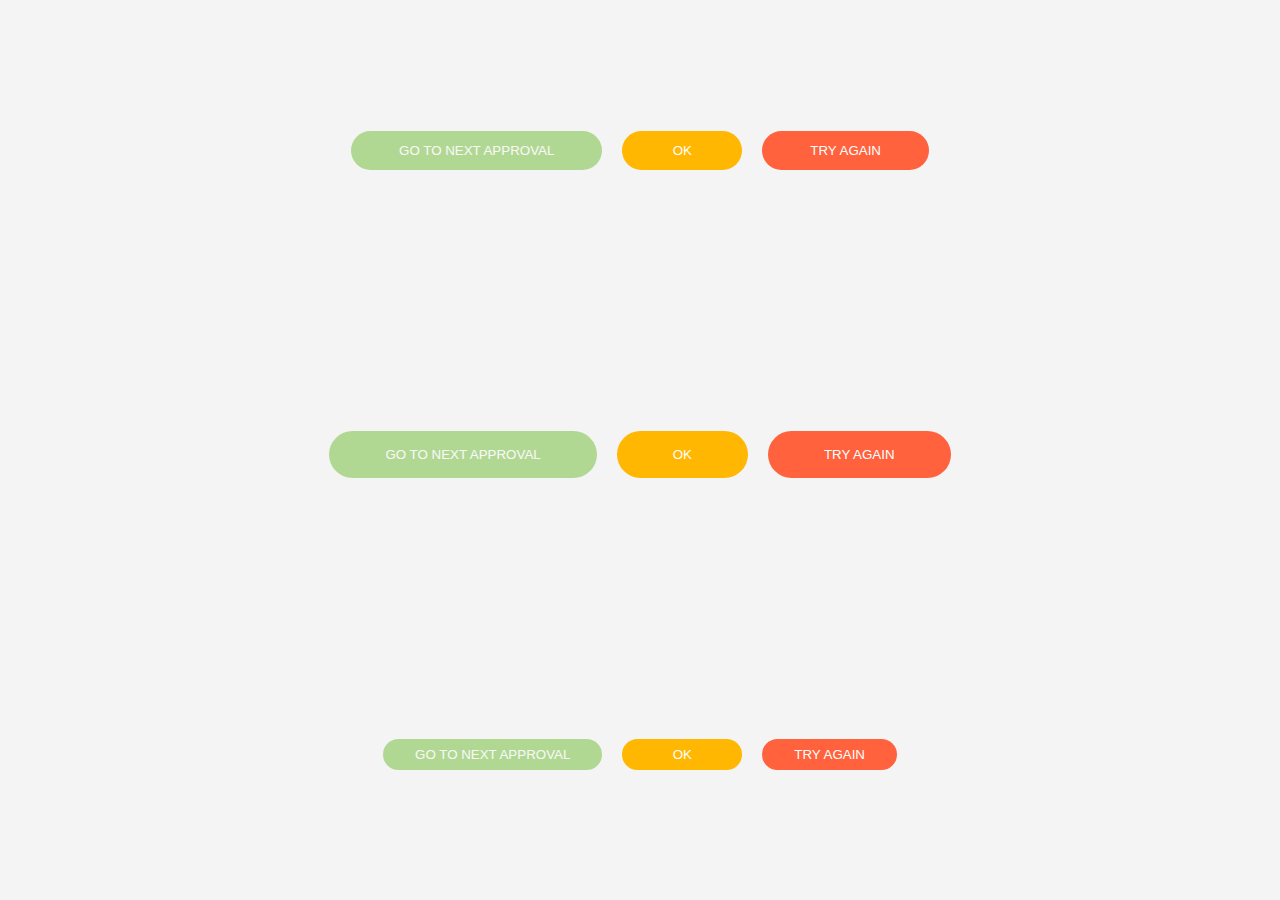
<file: button_BEM/index.html>
<!DOCTYPE html>
<html>
<head>
    <meta charset='utf-8'>
    <meta http-equiv='X-UA-Compatible' content='IE=edge'>
    <title>Page Title</title>
    <meta name='viewport' content='width=device-width, initial-scale=1'>
    <link rel='stylesheet' type='text/css' media='screen' href='style.css'>
    
</head>
<body>
    <div>
        <button class="btn btn--success btn--disabled">GO TO NEXT APPROVAL</button>
        <button class="btn btn--warn">OK</button>
        <button class="btn btn--danger">TRY AGAIN</button>

    </div>

    <div>
        <button class="btn btn--size-l btn--success btn--disabled">GO TO NEXT APPROVAL</button>
        <button class="btn btn--size-l btn--warn">OK</button>
        <button class="btn btn--size-l btn--danger">TRY AGAIN</button>

    </div>

    <div>
        <button class="btn btn--size-s btn--success btn--disabled">GO TO NEXT APPROVAL</button>
        <button class="btn btn--size-s btn--warn">OK</button>
        <button class="btn btn--size-s btn--danger">TRY AGAIN</button>

    </div>
</body>
</html>
</file>
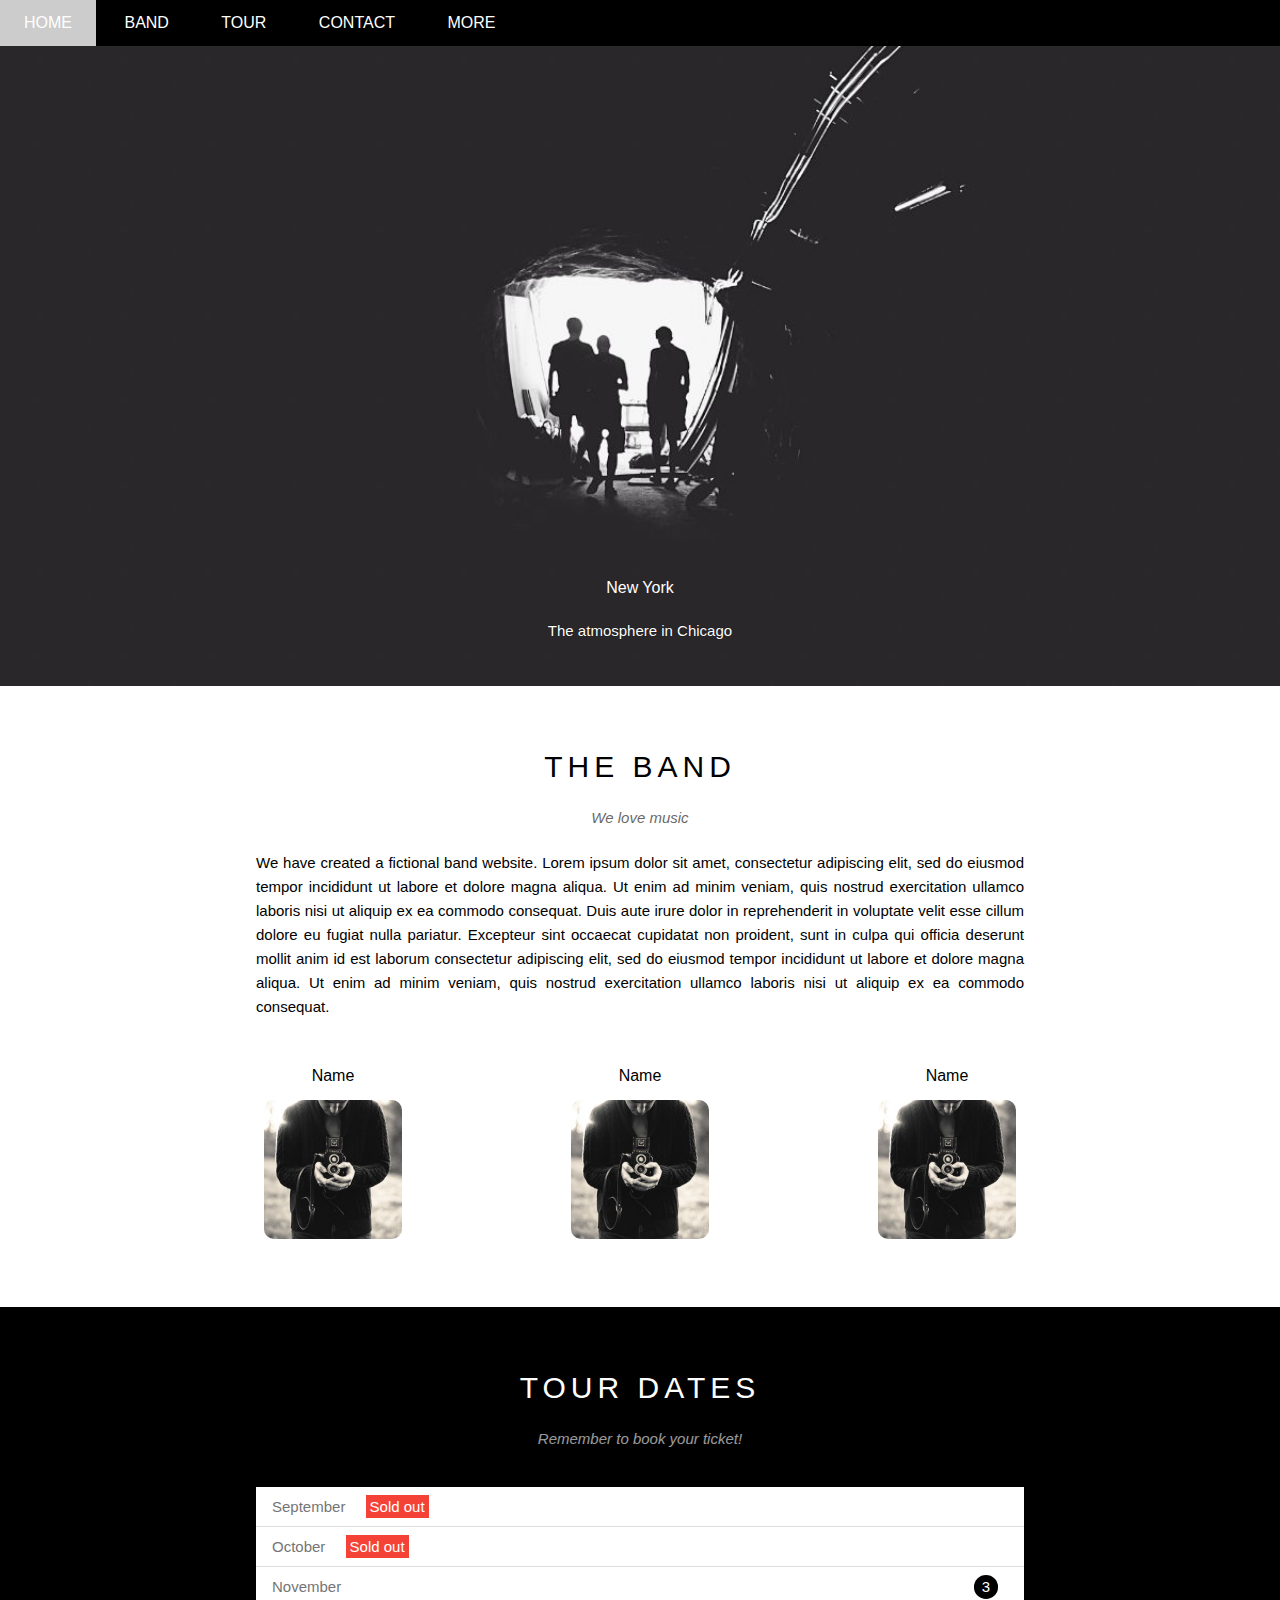
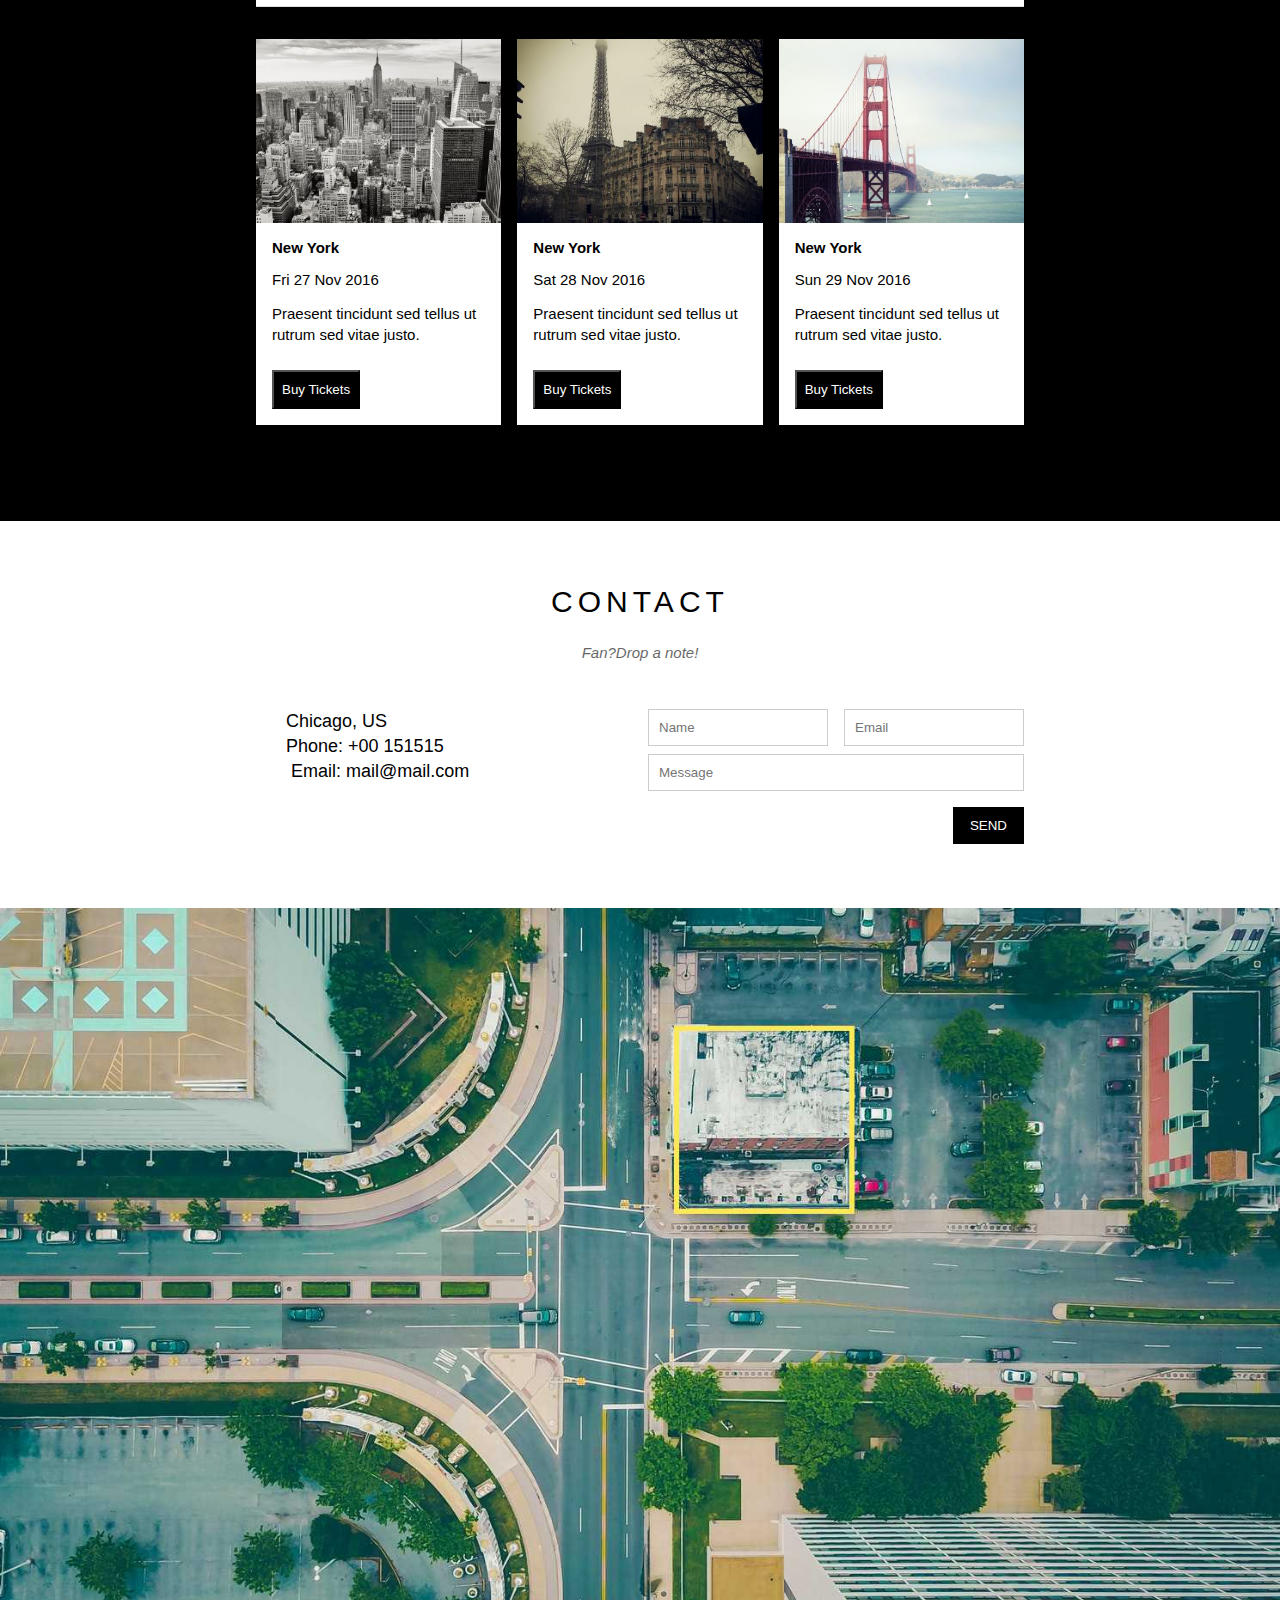
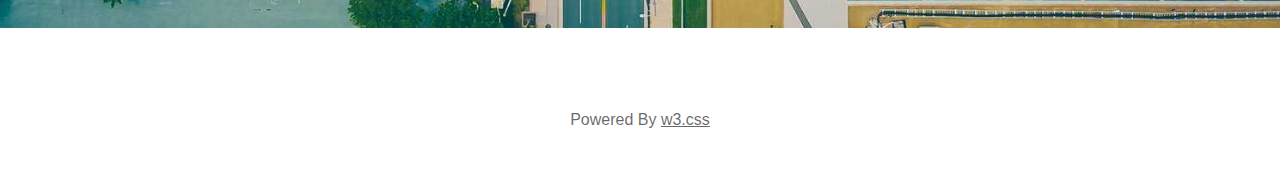
<file: w3school_band/index.html>
<!DOCTYPE html>
<html>
<head>
    <meta charset='utf-8'>
    <meta http-equiv='X-UA-Compatible' content='IE=edge'>
    <title>The Band</title>
    <meta name='viewport' content='width=device-width, initial-scale=1'>
    <link rel='stylesheet' type='text/css' media='screen' href='css/style.css'>
    <link rel="stylesheet" href="https://cdnjs.cloudflare.com/ajax/libs/font-awesome/6.4.0/css/all.min.css" integrity="sha512-iecdLmaskl7CVkqkXNQ/ZH/XLlvWZOJyj7Yy7tcenmpD1ypASozpmT/E0iPtmFIB46ZmdtAc9eNBvH0H/ZpiBw==" crossorigin="anonymous" referrerpolicy="no-referrer" />
    <link href="https://cdn.jsdelivr.net/npm/bootstrap@5.0.2/dist/css/bootstrap.min.css" rel="stylesheet" integrity="sha384-EVSTQN3/azprG1Anm3QDgpJLIm9Nao0Yz1ztcQTwFspd3yD65VohhpuuCOmLASjC" crossorigin="anonymous">
    <link rel="stylesheet" href="css/responsive.css">
    <link rel="icon" href="images/slider/1.jpg" type="image/gif" sizes="16x16">
</head>
<body>
    <div id="main">
        <div id="header">
            <!--Begin: Nav-->
            <ul id="nav">
                <li><a href="#">Home</a></li>
                <li><a href="#band">Band</a></li>
                <li><a href="#tour">Tour</a></li>
                <li><a href="#contact">Contact</a></li>
                <li>
                    <a href="#">More&nbsp;
                        <i class="nav-arrow-down fa-solid fa-chevron-down">
                        </i>
                    </a>
                    <ul class="subnav">
                        <li><a href="#">Merchandise</a></li>
                        <li><a href="#">Extras</a></li>
                        <li><a href="#">Media</a></li>
                    </ul>    
                </li>
            </ul>
            <!--End:Nav-->
            <!--Begin: Search Button-->
            <div class="search-button">
                <i class="search-icon fa-solid fa-magnifying-glass"></i>
            </div>
            
            <div id="mobile-menu" class="mobile-menu-btn">
                <i class="menu-icon fa-solid fa-bars"></i>
            </div>
            <!--End:Search Button-->
        </div>

        <div id="slider">
            <div class="text-content">
                <div class="text-heading">New York</div>
                <div class="text-description">The atmosphere in Chicago</div>
            </div>
        </div>

        <div id="content">
            <!--About section-->
            <div class="content-section" id="band">
                <h2 class="section-heading">THE BAND</h2>
                <p class="section-sub-heading">We love music</p>    
                <p class="about-text">We have created a fictional band website. Lorem ipsum dolor sit amet, consectetur adipiscing elit, sed do eiusmod tempor incididunt ut labore et dolore magna aliqua. Ut enim ad minim veniam, quis nostrud exercitation ullamco laboris nisi ut aliquip ex ea commodo consequat. Duis aute irure dolor in reprehenderit in voluptate velit esse cillum dolore eu fugiat nulla pariatur. Excepteur sint occaecat cupidatat non proident, sunt in culpa qui officia deserunt mollit anim id est laborum consectetur adipiscing elit, sed do eiusmod tempor incididunt ut labore et dolore magna aliqua. Ut enim ad minim veniam, quis nostrud exercitation ullamco laboris nisi ut aliquip ex ea commodo consequat.</p>
                <div class="member-list">
                    <div class="member-item mobile-item">
                        <p class="member-name">Name</p>
                        <img src="../w3school_band/images/member/bandmember.jpg" alt="" class="member-img">
                    </div>

                    <div class="member-item mobile-item">
                        <p class="member-name">Name</p>
                        <img src="../w3school_band/images/member/bandmember.jpg" alt="" class="member-img">
                    </div>

                    <div class="member-item mobile-item">
                        <p class="member-name">Name</p>
                        <img src="../w3school_band/images/member/bandmember.jpg" alt="" class="member-img">
                    </div>
                </div>
            </div>
            <!--Tour section-->
            <div class="tour-section" id="tour">
                <div class="content-section">
                    <h2 class="section-heading text-white">TOUR DATES</h2>
                    <p class="section-sub-heading text-white">Remember to book your ticket!</p>    
                    <!-- Ticket-->
                    <ul class="tickets-list">
                        <li>September <span class="sold-out">Sold out</span></li>
                        <li>October <span class="sold-out">Sold out</span></li>
                        <li>November <span class="quantity">3</span></li>
                    </ul>
                    <!-- Places-->
                    <div class="places-list">
                        <div class="place-item">
                            <img src="../w3school_band/images/places/newyork.jpg" alt="" class="place-img">
                            <div class="place-body">
                                <h3 class="place-heading">New York</h3>
                                <p class="place-time">Fri 27 Nov 2016</p>
                                <p class="place-description">Praesent tincidunt sed tellus ut rutrum sed vitae justo.</p>
                                <button href="" class="place-buy-btn">Buy Tickets</button>
                            </div>
                        </div>

                        <div class="place-item">
                            <img src="../w3school_band/images/places/paris.jpg" alt="" class="place-img">
                            <div class="place-body">
                                <h3 class="place-heading">New York</h3>
                                <p class="place-time">Sat 28 Nov 2016</p>
                                <p class="place-description">Praesent tincidunt sed tellus ut rutrum sed vitae justo.</p>
                                <button href="" class="place-buy-btn">Buy Tickets</button>
                            </div>
                        </div>

                        <div class="place-item">
                            <img src="../w3school_band/images/places/sanfran (1).jpg" alt="" class="place-img">
                            <div class="place-body">
                                <h3 class="place-heading">New York</h3>
                                <p class="place-time">Sun 29 Nov 2016</p>
                                <p class="place-description">Praesent tincidunt sed tellus ut rutrum sed vitae justo.</p>
                                <button href="" class="place-buy-btn">Buy Tickets</button>
                            </div>
                        </div>
                    </div>
                </div>
            </div>
           
            <!-- Contact-->
            <div class="content-section " id="contact" >
                <h2 class="section-heading">CONTACT</h2>
                <p class="section-sub-heading">Fan?Drop a note!</p>    
                <div class="row contact-content">
                    <div class="col col-half contact-info s-col-ful ">
                        <p><i class="fa-solid fa-location-dot"></i>Chicago, US</p>
                        <p><i class="fa-solid fa-phone"></i>Phone: +00 151515</p>
                        <p><i class="fa-solid fa-envelope"></i> Email: mail@mail.com</p>
                    </div>
                    <div class="col col-half s-col-ful contact-form">
                        <form action="">
                            <div class="row">
                                <div class="col col-half s-col-ful">
                                    <input type="text" class="form-control" required placeholder="Name" />
                                </div>
                                <div class="col col-half s-col-ful">
                                    <input type="email" class="form-control" required placeholder="Email" />
                                </div>
                            </div>
                            <div class="row mt-8">
                                <div class="col col-full s-col-ful">
                                    <input type="text" class="form-control" required placeholder="Message" />
                                </div>
                            </div>
                            <input class="form-submit-btn mt-16 s-full-width" type="submit" value="SEND">
                        </form>
                    </div>
                </div>
            </div>
            <!--END CONTACT SECTION-->
            <div class="map-section">
                <img src="../w3school_band/images/map/map.jpg" alt="">
            </div>
        </div>

        <div id="footer">
            <div class="social-list">
               <a href=""><i class="fa-brands fa-square-facebook"></i></a>
               <a href=""><i class="fa-brands fa-instagram"></i></a>
               <a href=""><i class="fa-brands fa-snapchat"></i></a>
               <a href=""><i class="fa-brands fa-pinterest-p"></i></a>
               <a href=""><i class="fa-brands fa-twitter"></i></a>
               <a href=""><i class="fa-brands fa-linkedin-in"></i></a>
            </div>
           <p class="copy-right">Powered By <a href="#">w3.css</a></p>
        </div>

        <div class="modal">
            <div class="modal-container">
                <div class="modal-close">
                    <i class="fa-solid fa-xmark"></i>
                </div>
                <header class="modal-header">
                    <i style="margin-right: 16px;" class="fa-solid fa-bag-shopping"></i>
                    Tickets
                </header>
                <div class="modal-body">
                    <label for="quantity" class="modal-label">
                        <i  class="fa-solid fa-cart-shopping"></i>
                        Tickets, $15 per person 
                    </label>
                    <input id="quantity" type="text" placeholder="How many?" class="modal-input">
                
                    <label for="user" class="modal-label">
                        <i class="fa-regular fa-user"></i>
                        Send to
                    </label>
                    <input id="user" type="email" placeholder="Enter email" class="modal-input">
                    
                    <button id="buy-tickets">
                        Pay<i class="fa-solid fa-check"></i>
                    </button>
                </div>
                <footer class="modal-footer">
                    Need <a href="#">help?</a>
                </footer>
            </div>
        </div>
    </div>
    <script>
        const header = document.getElementById('header');
        const mobileMenu = document.getElementById('mobile-menu');
        const headerHeight = header.clientHeight;
        const menuItems = document.querySelectorAll('#nav li a[href*="#"]')  
            for(var i =0 ; i< menuItems.length ; i++){
                var menuItem = menuItems[i];
                menuItem.onclick = function(event){
                    var isParentMenu = this.nextElementSibling && this.nextElementSibling.classList.contains('subnav')
                    if(!isParentMenu){
                    header.style.height = null;
                    } else{
                        event.preventDefault();
                    }
                }
            }    

            // Đóng mở mobile menu 
            mobileMenu.onclick = function(){
                var isOpen = header.clientHeight === headerHeight;
                if(isOpen){
                    header.style.height = 'auto';
                } else{
                    header.style.height = null;
                }
            }
        const buyBtns = document.querySelectorAll('.place-buy-btn')
        const modal = document.querySelector('.modal')
        const modalContainer = document.querySelector('.modal-container')
        const modalClose = document.querySelector('.modal-close')
        function showBuyTicket(){
           
            modal.classList.add('open');
        }
        function hideBuyTicket(){
            modal.classList.remove('open');
        }
        buyBtns.forEach(buyBtn =>{
            buyBtn.onclick = function(){
                showBuyTicket()
            }
        })
        modal.onclick = function(){
            hideBuyTicket();
        }
        modalClose.onclick = function(){
            hideBuyTicket();
        }
       modalContainer.onclick = function(e){
        e.stopPropagation();
       }
    </script>
</body>
</html>
</file>
<file: button_BEM/style.css>
* {
    padding: 0;
    margin: 0;
    box-sizing: border-box;
  }
  
  body {
    height: 100vh;
    display: flex;
    flex-direction: column;
    font-family: "Helvetica Neue";
    background-color: #f4f4f5;
  }
  
  body > div {
    margin: auto;
  }
  
  /* ======= Buttons ======== */
  
  /* Block */
  .btn {
    display: inline-block;
    text-decoration: none;
    background-color: transparent;
    border: none;
    outline: none;
    color: #fff;
    padding: 12px 48px;
    border-radius: 50px;
    cursor: pointer;
    min-width: 120px;
    transition: opacity 0.2s ease;
    user-select: none;
  }
  
  /* Modifier */
  .btn--size-l {
    padding: 16px 56px;
  }
  
  .btn--size-s {
    padding: 8px 32px;
  }
  
  .btn:hover {
    opacity: 0.8;
  }
  
  .btn + .btn {
    margin-left: 16px;
  }
  
  .btn--success {
    background-color: #71be34;
  }
  
  .btn--warn {
    background-color: #ffb702;
  }
  
  .btn--danger {
    background-color: #ff623d;
  }
  
  .btn--disabled, .btn[disabled] {
    opacity: 0.5 !important;
    pointer-events: none;
  }
</file>
<file: w3school_band/css/responsive.css>
/* MOBILE */
@media(max-width:740px){
    #nav{
        display: block;
    }
    #nav .subnav{
        position: initial;
        background: #333;

    }
    #nav .subnav a {
        color:#fff;
        padding: 5px 41px;
    }
    #nav li a {
        padding: 1px 24px;
    }
    #nav > li{
        display: block;
    }
    #nav >li:first-child{
        display: inline-block;
    }
    #header{
        overflow: hidden;
    }
    #header .mobile-menu-btn{
        display: block;
    }
    #header .search-button{
        display: none;
    }
    #content .mobile-item{
        margin-top: 30px;
        width: 100%;
    }
    .s-col-ful{
        width: 100% !important;
    }
    .contact-form{
        margin-top: 16px;
    }
    .s-full-width{
        width: 100%;
    }
    .row{
        display: block;
    }
    .places-list{
        display: block;
    }
    #content .member-list{
        display: block;
    }
    .place-buy-btn{
        width: 100%;
        text-align: center;
    }
}
</file>
<file: w3school_band/css/style.css>
/* Reset CSS */
*{
    /* Emmet */
    padding: 0;
    margin: 0;
    box-sizing: border-box;
}
html{
    font-family: Arial, Helvetica, sans-serif;
    scroll-behavior: smooth;
}
/*
1. Tu ngoai vao trong
2. Tu tren xuong duoi
3. Tu tong quan den chi tiet
*/
/*
1. Vi tri
2. Kich thuoc(width,height)
3. Mau sac
4. Kieu dang ( kieu chu , hinh tron , vuong...)
*/
#main{
    overflow: hidden;
}
.text-white{
    color: #fff !important;
}
#header{
    height: 46px;
    background-color: #000;
    position: fixed;
    top: 0;
    left: 0;
    right: 0;
    z-index: 9999;
    
}
#nav{
    display: inline-block;
}
#nav , .subnav  {
    list-style-type: none;
}
#nav > li{
    display: inline-block;
}
#nav li {
    
    position: relative;
}

#nav li:hover .subnav{
     display: block;
}

#nav li a {
    text-decoration: none;
    line-height: 46px;
    padding: 0 24px;
}
#nav > li > a {
    color: #fff;
    text-transform: uppercase;
}
#nav li:hover{
    color: #000;
    background-color: #ccc;
}

#nav .subnav{
    top:100%;
    min-width: 160px;
    display: none;
    position: absolute;
    background-color: #fff;
    box-shadow: 0 0 10px rgba(0, 0, 0, 0.3);

}
#nav .subnav a{
    color: #000;
    padding: 0 12px;
}
#nav .nav-arrow-down{
    font-size: 14px;
}
#header .mobile-menu-btn{
    position: absolute;
    top: 0;
    right: 0;
    display: none;
}
#header .mobile-menu-btn,
#header .search-button{
    float: right;
    padding: 0 21px;
}
#header .mobile-menu-btn:hover{
    background-color: #ccc;
}
#header .mobile-menu-btn:hover .menu-icon{
    color: #000;

}
#header .search-button:hover{
    background-color: red;
    cursor: pointer;
}
#header .menu-icon,
#header .search-icon{
    color: #fff;
    font-size: 20px;
    line-height: 46px;
    padding: 0 24px;
}
/*Slider*/
/*
Padding-top khi them gia tri % ( sẽ là giá trị phần trăm 
của chính nó)
*/
#slider{
    position: relative;
    margin-top: 46px;
    padding-top: 50%;
    background: url('../images/slider/1.jpg') top center/cover no-repeat;    
}
#slider .text-content{
    color: #fff;
    position: absolute;
    bottom:47px;
    left: 50%;
    transform: translateX(-50%);
    text-align: center;
}
#slider .text-heading{

}
#slider .text-description{
    font-size: 15px;
    margin-top: 25px;
    text-shadow: 0 0 1px #000;
}
/* Content */
#content{

}
#content .content-section{
    width: 800px;
    max-width: 100%;
    padding: 64px 0;
    margin-left: auto;
    margin-right: auto;
    padding-left: 16px;
    padding-right: 16px;
}

#content .section-heading{
    font-size: 30px;
    font-weight: 500;
    letter-spacing: 5px;
    text-align: center;
}

#content .section-sub-heading{
    font-size: 15px;
    margin-top: 25px;
    opacity: 0.6;
    text-align: center;
    font-style: italic;
}
#content .about-text{
    font-size: 15px;
    margin-top: 25px;
    text-align: justify;
    line-height: 1.6;
}

#content .member-list{
    margin-top: 48px;
    display: flex;
    justify-content: space-between;
    align-items: center;
    text-align: center;
}
#content .member-item{
    width:154px ;
    
}
#content .member-list .member-img{
    margin-top: 15px;
    width: 90%;
    border-radius: 10px;
}
/* Tour section */
#content .tour-section{
    background-color: #000;
    
}
#content .tickets-list{
    background-color: #fff;
    margin-top: 40px;
    list-style-type: none;
}
.tickets-list li{
    color:#757575;
    font-size: 15px;
    padding: 11px 16px;
    border-bottom: 1px solid #ddd;
}
.tickets-list .sold-out{
    background-color: #f44336 ;
    color:#fff;
    margin-left: 16px;
    padding: 3px 4px;
}
.tickets-list .quantity{
   float: right;
   background-color:#000 ;
   border-radius: 50%;
   color: #fff;
   padding-left: 8px;
   padding-right: 8px;
   text-align: center;
   height: 24px;
   line-height: 24px;
   margin-top: -3px;
   margin-right: 10px;
}
/* Places */
.places-list{
    margin-left: -8px;
    margin-right: -8px;
    margin-top: 32px;
    margin-bottom: 32px;
    display: flex;
    justify-content: center;
    align-items: center;
}
.place-item{
    width: 33,33333%;
    padding: 0 8px;

}
.place-img{
    width: 100%;
    display: block;
}
.place-img:hover{
    opacity: 0.6;
}
.place-body{
    background-color: #fff;
    padding: 16px;
    font-size: 15px;
}
.place-heading{
    font-size: 15px;
    font-weight: 600;
}
.place-time{
    margin-top: 15px;
}
.place-description{
    margin-top: 15px;
    line-height: 1.4;
}
.place-buy-btn{
    color:#fff;
    background-color: #000;
    text-decoration: none;
    padding: 10px 8px;
    display: inline-block;
    margin-top: 25px;
}
.place-buy-btn:hover{
    color: #000;
    background-color: #ccc;
}

/* Footer Section */
#footer{

}
/* Modal */
.modal{
    position: fixed;
    display: none;
    justify-content: center;
    align-items: center;
    top:0;
    right: 0;
    bottom: 0;
    left: 0;
    background-color: rgba(0, 0, 0, 0.3);
}
.modal.open{
    display: flex;
}
.modal-container{
    background: #fff;
    width: 900px;
    min-height: 200px;
    position: relative;
    animation:  modalFadeIn ease-in-out 1500ms;
}
.modal-header{
    background-color: #009688 ;
    height: 130px;
    display: flex;
    justify-content: center;
    align-items: center;
    font-size: 80px;
    color: #fff;
}
.modal-close{
    position: absolute;
    right: 0;
    color: #f44336;
    cursor: pointer;
    opacity: 0.9;
    padding: 12px;
}
.modal-body{
    padding: 16px;
}
.modal-label{
    display: block;
    font-size: 15px;
    margin-bottom: 12px;
}
.modal-input{
    width: 100%;
    padding: 10px ;
    border: 1px solid #ccc;
    font-size: 15px;
    margin-bottom: 24px;
}
#buy-tickets{
   color: #fff;
    border: none;
    background: #009688;
    width: 100%;
    text-transform: uppercase;
    padding: 18px;
    cursor: pointer;
}
#buy-tickets:hover{
    cursor: pointer;
    opacity: 0.9;
}
.modal-footer{
    padding: 16px;
    text-align: right;
}
.modal-footer a{
    color: aqua;
}

@keyframes modalFadeIn {
    from {
        opacity: 0;
        transform: translateY(-100px);
    } to {
        opacity: 1;
        transform:translateY(0) ;
    }
}
.row{
    margin-left: -8px;
    margin-right: -8px;
}
.row::after{
    content: "";
    display: block;
    clear: both;
}
.col{
    float:left;
    padding-left: 8px;
    padding-right: 8px;
}
.col-full{
    width: 100%;
}
.col-half{
    width: 50%;
}

.col-third{
    width: 33.33%;
}

.contact-content{
    margin-top: 48px;
}
.contact-info{
    font-size: 18px;
    line-height: 1.4;
}
.contact-info i[class*="fa-"]{
    width: 30px;
    display: inline-block;
}
.contact-form{
    font-size: 15px;
}
.form-control{
    padding: 10px;
    border: 1px solid #ccc;
    width: 100%;
}
.mt-8{
    margin-top: 8px !important;
}
.mt-16{
    margin-top: 16px !important;
}
.form-submit-btn{
        background-color: #000;
        color: #fff;
        border: 1px solid #000;
        padding: 10px 16px;
        float: right;
}
.form-submit-btn:hover{
    background-color: #ccc;
    color: #000;
    cursor: pointer;

}

.map-section img{
    width: 100%;
}
#footer{
    padding: 64px 16px;
    text-align: center;
}
.social-list{
    font-size: 24px;
}
.social-list a{
    color: rgba(0, 0, 0, 0.6);
    text-decoration: none;
}
.social-list a:hover{
    color: rgba(0, 0, 0, 0.3);
}
.copy-right{
    margin-top: 15px;
    color: rgba(0, 0, 0, 0.6);
}
.copy-right a{
    color: rgba(0, 0, 0, 0.6);

}
</file>
